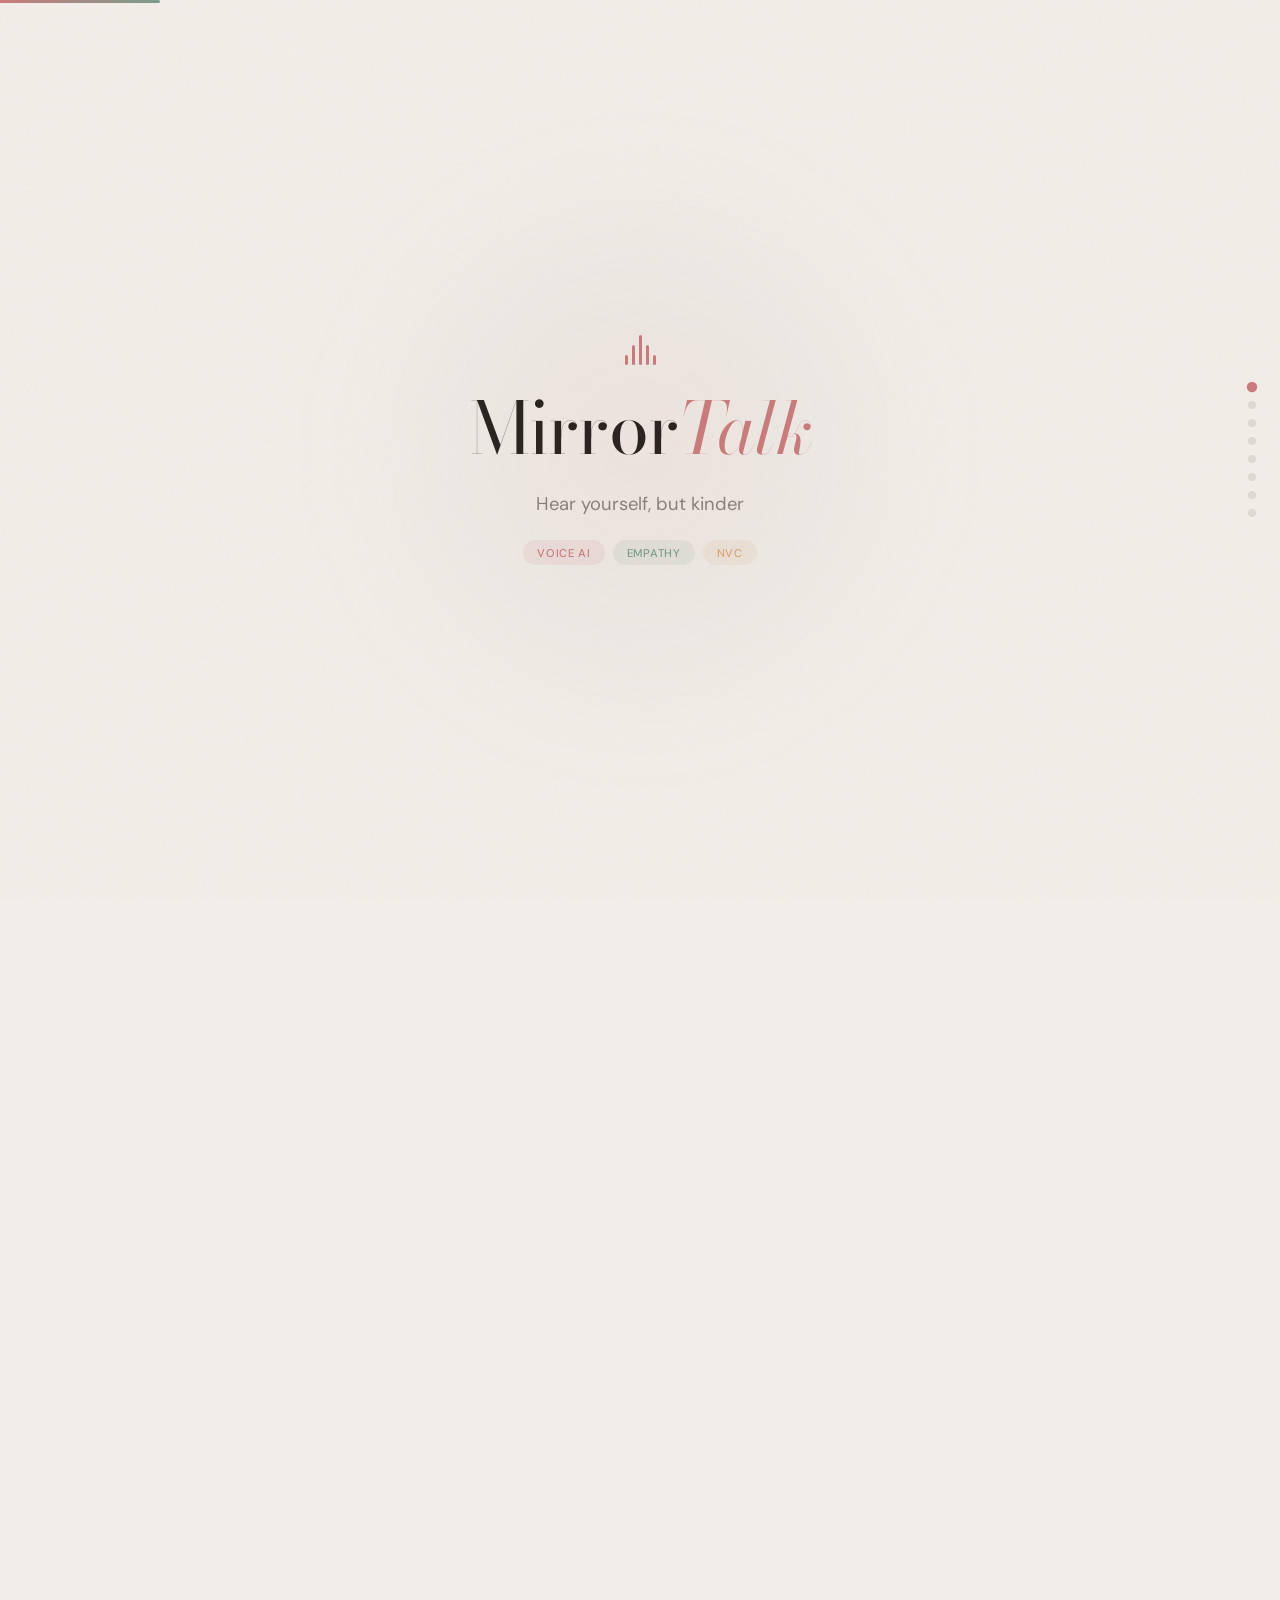
<file: pitch-deck.html>
<!DOCTYPE html>
<html lang="en">
<head>
    <meta charset="UTF-8">
    <meta name="viewport" content="width=device-width, initial-scale=1.0">
    <title>MirrorTalk — Hackathon Pitch</title>

    <!-- Fonts: Bodoni Moda (display) + DM Sans (body) -->
    <link href="https://fonts.googleapis.com/css2?family=Bodoni+Moda:ital,wght@0,400;0,700;1,400&family=DM+Sans:ital,wght@0,400;0,500;0,600;0,700;1,400&display=swap" rel="stylesheet">

    <style>
        /* ===========================================
           CSS CUSTOM PROPERTIES (WARM MINIMAL THEME)
           Change these to change the whole look
           =========================================== */
        :root {
            /* Colors */
            --bg: #f2ede8;
            --bg-alt: #ebe5de;
            --card: #ffffff;
            --text: #2a2520;
            --text-muted: #8a8078;
            --text-light: #b0a89e;
            --accent-rose: #c97b7b;
            --accent-sage: #7b9c8b;
            --accent-warm: #d4a574;
            --accent-rose-bg: rgba(201, 123, 123, 0.12);
            --accent-sage-bg: rgba(123, 156, 139, 0.12);
            --accent-warm-bg: rgba(212, 165, 116, 0.12);
            --border: rgba(42, 37, 32, 0.08);

            /* Typography — MUST use clamp() */
            --font-display: 'Bodoni Moda', serif;
            --font-body: 'DM Sans', sans-serif;
            --title-size: clamp(2rem, 6vw, 4.5rem);
            --h2-size: clamp(1.5rem, 4vw, 2.8rem);
            --h3-size: clamp(1rem, 2vw, 1.4rem);
            --body-size: clamp(0.8rem, 1.4vw, 1.05rem);
            --small-size: clamp(0.65rem, 1vw, 0.8rem);
            --tag-size: clamp(0.55rem, 0.9vw, 0.7rem);

            /* Spacing — MUST use clamp() */
            --slide-padding: clamp(1.5rem, 5vw, 5rem);
            --content-gap: clamp(0.75rem, 2vw, 1.5rem);
            --element-gap: clamp(0.4rem, 1vw, 0.75rem);

            /* Animation */
            --ease-out-expo: cubic-bezier(0.16, 1, 0.3, 1);
            --duration-normal: 0.7s;
        }

        /* ===========================================
           RESET & BASE
           =========================================== */
        * { margin: 0; padding: 0; box-sizing: border-box; }

        /* ===========================================
           VIEWPORT FITTING: MANDATORY BASE STYLES
           =========================================== */
        html, body {
            height: 100%;
            overflow-x: hidden;
        }

        html {
            scroll-snap-type: y mandatory;
            scroll-behavior: smooth;
        }

        .slide {
            width: 100vw;
            height: 100vh;
            height: 100dvh;
            overflow: hidden;
            scroll-snap-align: start;
            display: flex;
            flex-direction: column;
            position: relative;
        }

        .slide-content {
            flex: 1;
            display: flex;
            flex-direction: column;
            justify-content: center;
            max-height: 100%;
            overflow: hidden;
            padding: var(--slide-padding);
        }

        .card, .container, .content-box {
            max-width: min(90vw, 1000px);
            max-height: min(80vh, 700px);
        }

        .feature-list, .bullet-list {
            gap: clamp(0.4rem, 1vh, 1rem);
        }

        .feature-list li, .bullet-list li {
            font-size: var(--body-size);
            line-height: 1.4;
        }

        .grid {
            display: grid;
            grid-template-columns: repeat(auto-fit, minmax(min(100%, 250px), 1fr));
            gap: clamp(0.5rem, 1.5vw, 1rem);
        }

        img, .image-container {
            max-width: 100%;
            max-height: min(50vh, 400px);
            object-fit: contain;
        }

        /* Short viewports (< 700px height) */
        @media (max-height: 700px) {
            :root {
                --slide-padding: clamp(0.75rem, 3vw, 2rem);
                --content-gap: clamp(0.4rem, 1.5vw, 1rem);
                --title-size: clamp(1.5rem, 5vw, 2.5rem);
                --h2-size: clamp(1.25rem, 3.5vw, 2rem);
            }
        }

        /* Very short viewports (< 600px height) */
        @media (max-height: 600px) {
            :root {
                --slide-padding: clamp(0.5rem, 2.5vw, 1.5rem);
                --content-gap: clamp(0.3rem, 1vw, 0.75rem);
                --title-size: clamp(1.25rem, 4.5vw, 2rem);
                --body-size: clamp(0.7rem, 1.2vw, 0.95rem);
            }

            .nav-dots, .keyboard-hint, .decorative {
                display: none;
            }
        }

        /* Extremely short (landscape phones, < 500px height) */
        @media (max-height: 500px) {
            :root {
                --slide-padding: clamp(0.4rem, 2vw, 1rem);
                --title-size: clamp(1rem, 3.5vw, 1.5rem);
                --h2-size: clamp(0.9rem, 2.5vw, 1.25rem);
                --body-size: clamp(0.65rem, 1vw, 0.85rem);
            }
        }

        /* Narrow viewports (< 600px width) */
        @media (max-width: 600px) {
            :root {
                --title-size: clamp(1.5rem, 8vw, 2.5rem);
            }

            .grid {
                grid-template-columns: 1fr;
            }
        }

        @media (prefers-reduced-motion: reduce) {
            *, *::before, *::after {
                animation-duration: 0.01ms !important;
                transition-duration: 0.2s !important;
            }

            html {
                scroll-behavior: auto;
            }
        }

        /* ===========================================
           GLOBAL SLIDE STYLES
           =========================================== */
        body {
            background: var(--bg);
            font-family: var(--font-body);
            color: var(--text);
            -webkit-font-smoothing: antialiased;
        }

        /* Subtle grain texture overlay */
        .slide::before {
            content: '';
            position: absolute;
            inset: 0;
            background-image: url("data:image/svg+xml,%3Csvg viewBox='0 0 256 256' xmlns='http://www.w3.org/2000/svg'%3E%3Cfilter id='noise'%3E%3CfeTurbulence type='fractalNoise' baseFrequency='0.9' numOctaves='4' stitchTiles='stitch'/%3E%3C/filter%3E%3Crect width='100%25' height='100%25' filter='url(%23noise)' opacity='0.03'/%3E%3C/svg%3E");
            pointer-events: none;
            z-index: 1;
        }

        .slide-content {
            z-index: 2;
            align-items: center;
        }

        /* ===========================================
           TYPOGRAPHY
           =========================================== */
        h1 {
            font-family: var(--font-display);
            font-size: var(--title-size);
            font-weight: 400;
            letter-spacing: -0.01em;
            line-height: 1.1;
            color: var(--text);
        }

        h2 {
            font-family: var(--font-display);
            font-size: var(--h2-size);
            font-weight: 400;
            letter-spacing: -0.01em;
            line-height: 1.15;
            color: var(--text);
        }

        h3 {
            font-family: var(--font-body);
            font-size: var(--h3-size);
            font-weight: 600;
            color: var(--text);
        }

        .highlight {
            color: var(--accent-rose);
            font-style: italic;
        }

        .muted {
            color: var(--text-muted);
        }

        /* ===========================================
           COMPONENTS
           =========================================== */

        /* Pill tags */
        .tag {
            font-family: var(--font-body);
            font-size: var(--tag-size);
            padding: clamp(4px, 0.6vh, 6px) clamp(10px, 1.5vw, 14px);
            border-radius: 20px;
            letter-spacing: 0.06em;
            text-transform: uppercase;
            font-weight: 500;
            display: inline-block;
        }
        .tag-rose { background: var(--accent-rose-bg); color: var(--accent-rose); }
        .tag-sage { background: var(--accent-sage-bg); color: var(--accent-sage); }
        .tag-warm { background: var(--accent-warm-bg); color: var(--accent-warm); }

        /* Sound wave icon */
        .sound-wave {
            display: flex;
            align-items: flex-end;
            justify-content: center;
            gap: 4px;
        }
        .sound-wave .bar {
            width: 3px;
            background: var(--accent-rose);
            border-radius: 2px;
            animation: soundWave 1.2s ease-in-out infinite;
        }
        .sound-wave .bar:nth-child(1) { height: 10px; animation-delay: 0s; }
        .sound-wave .bar:nth-child(2) { height: 20px; animation-delay: 0.15s; }
        .sound-wave .bar:nth-child(3) { height: 30px; animation-delay: 0.3s; }
        .sound-wave .bar:nth-child(4) { height: 20px; animation-delay: 0.45s; }
        .sound-wave .bar:nth-child(5) { height: 10px; animation-delay: 0.6s; }

        /* Breathing gradient circle */
        .bg-circle {
            position: absolute;
            border-radius: 50%;
            filter: blur(60px);
            pointer-events: none;
            z-index: 0;
        }

        /* Feature cards */
        .feature-card {
            background: var(--card);
            border: 1px solid var(--border);
            border-radius: clamp(12px, 1.5vw, 16px);
            padding: clamp(1rem, 2vw, 1.5rem);
            display: flex;
            flex-direction: column;
            gap: var(--element-gap);
        }

        .feature-card .card-icon {
            width: clamp(28px, 3vw, 36px);
            height: clamp(28px, 3vw, 36px);
            border-radius: 10px;
            display: flex;
            align-items: center;
            justify-content: center;
            font-size: clamp(14px, 1.5vw, 18px);
        }

        .feature-card h3 {
            font-size: clamp(0.85rem, 1.3vw, 1.05rem);
        }

        .feature-card p {
            font-size: var(--small-size);
            color: var(--text-muted);
            line-height: 1.5;
        }

        /* Flow arrow connector */
        .flow-arrow {
            color: var(--text-light);
            font-size: clamp(1.2rem, 2vw, 1.8rem);
            display: flex;
            align-items: center;
            justify-content: center;
            flex-shrink: 0;
        }

        /* ===========================================
           ANIMATIONS
           =========================================== */
        .reveal {
            opacity: 0;
            transform: translateY(25px);
            transition: opacity var(--duration-normal) var(--ease-out-expo),
                        transform var(--duration-normal) var(--ease-out-expo);
        }

        .reveal-scale {
            opacity: 0;
            transform: scale(0.92);
            transition: opacity var(--duration-normal) var(--ease-out-expo),
                        transform var(--duration-normal) var(--ease-out-expo);
        }

        .slide.visible .reveal,
        .slide.visible .reveal-scale {
            opacity: 1;
            transform: translateY(0) scale(1);
        }

        /* Stagger children */
        .reveal:nth-child(1), .reveal-scale:nth-child(1) { transition-delay: 0.1s; }
        .reveal:nth-child(2), .reveal-scale:nth-child(2) { transition-delay: 0.2s; }
        .reveal:nth-child(3), .reveal-scale:nth-child(3) { transition-delay: 0.3s; }
        .reveal:nth-child(4), .reveal-scale:nth-child(4) { transition-delay: 0.4s; }
        .reveal:nth-child(5), .reveal-scale:nth-child(5) { transition-delay: 0.5s; }
        .reveal:nth-child(6), .reveal-scale:nth-child(6) { transition-delay: 0.6s; }

        @keyframes soundWave {
            0%, 100% { transform: scaleY(1); }
            50% { transform: scaleY(1.6); }
        }

        @keyframes breathe {
            0%, 100% { transform: scale(1); opacity: 0.5; }
            50% { transform: scale(1.08); opacity: 0.7; }
        }

        @keyframes float {
            0%, 100% { transform: translateY(0); }
            50% { transform: translateY(-8px); }
        }

        @keyframes pulseGlow {
            0%, 100% { box-shadow: 0 0 0 0 rgba(201, 123, 123, 0.2); }
            50% { box-shadow: 0 0 20px 8px rgba(201, 123, 123, 0.15); }
        }

        /* ===========================================
           PROGRESS BAR
           =========================================== */
        .progress-bar {
            position: fixed;
            top: 0;
            left: 0;
            height: 3px;
            background: linear-gradient(90deg, var(--accent-rose), var(--accent-sage));
            z-index: 9999;
            transition: width 0.3s ease;
            border-radius: 0 2px 2px 0;
        }

        /* ===========================================
           NAVIGATION DOTS
           =========================================== */
        .nav-dots {
            position: fixed;
            right: clamp(12px, 2vw, 24px);
            top: 50%;
            transform: translateY(-50%);
            display: flex;
            flex-direction: column;
            gap: 10px;
            z-index: 9998;
        }

        .nav-dot {
            width: 8px;
            height: 8px;
            border-radius: 50%;
            background: var(--text-light);
            opacity: 0.3;
            cursor: pointer;
            transition: all 0.3s ease;
            border: none;
            padding: 0;
        }

        .nav-dot.active {
            opacity: 1;
            background: var(--accent-rose);
            transform: scale(1.3);
        }

        .nav-dot:hover {
            opacity: 0.7;
        }

        /* ===========================================
           SLIDE 1: TITLE
           =========================================== */
        .title-slide {
            background: var(--bg);
        }

        .title-slide .bg-circle {
            width: min(550px, 75vw);
            height: min(550px, 75vw);
            background: radial-gradient(circle, rgba(201, 123, 123, 0.1) 0%, rgba(123, 156, 139, 0.06) 50%, transparent 70%);
            animation: breathe 6s ease-in-out infinite;
        }

        .title-slide .slide-content {
            text-align: center;
            gap: var(--content-gap);
        }

        .title-slide .subtitle {
            font-family: var(--font-body);
            font-size: clamp(0.9rem, 1.6vw, 1.15rem);
            color: var(--text-muted);
        }

        .title-slide .tags {
            display: flex;
            gap: 8px;
            justify-content: center;
            flex-wrap: wrap;
        }

        /* ===========================================
           SLIDE 2: THE PROBLEM
           =========================================== */
        .problem-slide {
            background: var(--bg-alt);
        }

        .problem-slide .bg-circle {
            width: min(400px, 60vw);
            height: min(400px, 60vw);
            right: -10%;
            top: 10%;
            background: radial-gradient(circle, rgba(201, 123, 123, 0.12), transparent 70%);
            animation: breathe 7s ease-in-out infinite;
        }

        .problem-slide .slide-content {
            max-width: 800px;
            gap: var(--content-gap);
        }

        .problem-slide .stat-row {
            display: flex;
            gap: clamp(1rem, 3vw, 2rem);
            flex-wrap: wrap;
            justify-content: center;
            margin-top: var(--element-gap);
        }

        .stat-item {
            text-align: center;
        }

        .stat-number {
            font-family: var(--font-display);
            font-size: clamp(1.8rem, 4vw, 3rem);
            font-weight: 700;
            color: var(--accent-rose);
            line-height: 1;
        }

        .stat-label {
            font-size: var(--small-size);
            color: var(--text-muted);
            margin-top: 4px;
        }

        .problem-quote {
            font-family: var(--font-display);
            font-style: italic;
            font-size: clamp(1rem, 2vw, 1.4rem);
            color: var(--text-muted);
            text-align: center;
            border-left: 2px solid var(--accent-rose);
            padding-left: clamp(0.75rem, 2vw, 1.5rem);
            max-width: 600px;
        }

        /* ===========================================
           SLIDE 3: THE SOLUTION
           =========================================== */
        .solution-slide {
            background: var(--bg);
        }

        .solution-slide .bg-circle {
            width: min(450px, 65vw);
            height: min(450px, 65vw);
            left: -10%;
            bottom: -10%;
            background: radial-gradient(circle, rgba(123, 156, 139, 0.1), transparent 70%);
            animation: breathe 8s ease-in-out infinite;
        }

        .solution-slide .slide-content {
            max-width: 850px;
            gap: var(--content-gap);
            text-align: center;
        }

        .solution-card {
            background: var(--card);
            border: 1px solid var(--border);
            border-radius: clamp(16px, 2vw, 24px);
            padding: clamp(1.5rem, 3vw, 2.5rem);
            text-align: center;
            max-width: 650px;
        }

        .solution-card p {
            font-size: var(--body-size);
            color: var(--text-muted);
            line-height: 1.7;
            margin-top: var(--element-gap);
        }

        .transform-demo {
            display: flex;
            align-items: center;
            justify-content: center;
            gap: clamp(0.75rem, 2vw, 1.5rem);
            flex-wrap: wrap;
            margin-top: var(--content-gap);
        }

        .demo-box {
            padding: clamp(0.6rem, 1.2vw, 1rem) clamp(1rem, 2vw, 1.5rem);
            border-radius: 12px;
            font-size: var(--small-size);
            font-style: italic;
            max-width: 280px;
            text-align: center;
            line-height: 1.5;
        }

        .demo-angry {
            background: var(--accent-rose-bg);
            color: var(--accent-rose);
            border: 1px solid rgba(201, 123, 123, 0.2);
        }

        .demo-calm {
            background: var(--accent-sage-bg);
            color: var(--accent-sage);
            border: 1px solid rgba(123, 156, 139, 0.2);
        }

        /* ===========================================
           SLIDE 4: HOW IT WORKS
           =========================================== */
        .how-slide {
            background: var(--bg-alt);
        }

        .how-slide .slide-content {
            max-width: 900px;
            gap: var(--content-gap);
            text-align: center;
        }

        .pipeline {
            display: flex;
            align-items: stretch;
            justify-content: center;
            gap: clamp(0.3rem, 0.8vw, 0.6rem);
            flex-wrap: wrap;
        }

        .pipeline-step {
            background: var(--card);
            border: 1px solid var(--border);
            border-radius: clamp(10px, 1.2vw, 14px);
            padding: clamp(0.8rem, 1.5vw, 1.2rem);
            flex: 1;
            min-width: clamp(100px, 15vw, 140px);
            max-width: 180px;
            display: flex;
            flex-direction: column;
            align-items: center;
            gap: var(--element-gap);
            text-align: center;
        }

        .step-icon {
            width: clamp(32px, 4vw, 44px);
            height: clamp(32px, 4vw, 44px);
            border-radius: 50%;
            display: flex;
            align-items: center;
            justify-content: center;
            font-size: clamp(14px, 1.8vw, 20px);
        }

        .step-icon.rose { background: var(--accent-rose-bg); }
        .step-icon.sage { background: var(--accent-sage-bg); }
        .step-icon.warm { background: var(--accent-warm-bg); }

        .pipeline-step h3 {
            font-size: clamp(0.7rem, 1.1vw, 0.85rem);
            font-weight: 600;
        }

        .pipeline-step p {
            font-size: clamp(0.6rem, 0.9vw, 0.72rem);
            color: var(--text-muted);
            line-height: 1.4;
        }

        /* ===========================================
           SLIDE 5: KEY FEATURES
           =========================================== */
        .features-slide {
            background: var(--bg);
        }

        .features-slide .bg-circle {
            width: min(350px, 50vw);
            height: min(350px, 50vw);
            right: -5%;
            bottom: 5%;
            background: radial-gradient(circle, rgba(212, 165, 116, 0.1), transparent 70%);
            animation: breathe 7s ease-in-out infinite;
        }

        .features-slide .slide-content {
            max-width: 950px;
            gap: var(--content-gap);
            text-align: center;
        }

        .features-grid {
            display: grid;
            grid-template-columns: repeat(3, 1fr);
            gap: clamp(0.6rem, 1.2vw, 1rem);
        }

        @media (max-width: 700px) {
            .features-grid {
                grid-template-columns: 1fr;
            }
        }

        /* ===========================================
           SLIDE 6: TECH STACK
           =========================================== */
        .tech-slide {
            background: var(--bg-alt);
        }

        .tech-slide .slide-content {
            max-width: 900px;
            gap: var(--content-gap);
            text-align: center;
        }

        .tech-grid {
            display: grid;
            grid-template-columns: repeat(2, 1fr);
            gap: clamp(0.6rem, 1.2vw, 1rem);
        }

        @media (max-width: 600px) {
            .tech-grid {
                grid-template-columns: 1fr;
            }
        }

        .tech-card {
            background: var(--card);
            border: 1px solid var(--border);
            border-radius: clamp(12px, 1.5vw, 16px);
            padding: clamp(0.8rem, 1.5vw, 1.2rem);
            text-align: left;
        }

        .tech-card-header {
            display: flex;
            align-items: center;
            gap: clamp(6px, 1vw, 10px);
            margin-bottom: var(--element-gap);
        }

        .tech-dot {
            width: 8px;
            height: 8px;
            border-radius: 50%;
            flex-shrink: 0;
        }

        .tech-card h3 {
            font-size: clamp(0.8rem, 1.2vw, 0.95rem);
        }

        .tech-card p {
            font-size: var(--small-size);
            color: var(--text-muted);
            line-height: 1.5;
        }

        .tech-card code {
            font-family: 'SF Mono', 'Fira Code', monospace;
            font-size: clamp(0.6rem, 0.85vw, 0.72rem);
            background: var(--bg);
            padding: 2px 6px;
            border-radius: 4px;
            color: var(--text);
        }

        /* ===========================================
           SLIDE 7: LIVE DEMO
           =========================================== */
        .demo-slide {
            background: var(--bg);
        }

        .demo-slide .bg-circle {
            width: min(500px, 70vw);
            height: min(500px, 70vw);
            background: radial-gradient(circle, rgba(201, 123, 123, 0.08) 0%, rgba(123, 156, 139, 0.06) 50%, transparent 70%);
            animation: breathe 5s ease-in-out infinite;
        }

        .demo-slide .slide-content {
            text-align: center;
            gap: var(--content-gap);
        }

        .demo-cta {
            display: inline-flex;
            align-items: center;
            gap: 10px;
            background: var(--card);
            border: 1px solid var(--border);
            border-radius: 50px;
            padding: clamp(0.8rem, 1.5vw, 1.2rem) clamp(1.5rem, 3vw, 2.5rem);
            font-family: var(--font-body);
            font-size: var(--body-size);
            color: var(--text);
            animation: pulseGlow 3s ease-in-out infinite;
        }

        .demo-cta .mic-icon {
            width: clamp(24px, 3vw, 32px);
            height: clamp(24px, 3vw, 32px);
            border-radius: 50%;
            background: var(--accent-rose-bg);
            display: flex;
            align-items: center;
            justify-content: center;
            font-size: clamp(12px, 1.5vw, 16px);
        }

        /* ===========================================
           SLIDE 8: CLOSING
           =========================================== */
        .closing-slide {
            background: var(--bg-alt);
        }

        .closing-slide .bg-circle {
            width: min(450px, 65vw);
            height: min(450px, 65vw);
            background: radial-gradient(circle, rgba(212, 165, 116, 0.08) 0%, rgba(201, 123, 123, 0.06) 40%, transparent 70%);
            animation: breathe 6s ease-in-out infinite;
        }

        .closing-slide .slide-content {
            text-align: center;
            gap: var(--content-gap);
        }

        .closing-quote {
            font-family: var(--font-display);
            font-style: italic;
            font-size: clamp(1.1rem, 2.5vw, 1.6rem);
            color: var(--text-muted);
            max-width: 500px;
            line-height: 1.5;
        }

        .closing-links {
            display: flex;
            gap: clamp(0.5rem, 1.5vw, 1rem);
            justify-content: center;
            flex-wrap: wrap;
        }

        .link-pill {
            display: inline-flex;
            align-items: center;
            gap: 6px;
            background: var(--card);
            border: 1px solid var(--border);
            border-radius: 50px;
            padding: clamp(6px, 0.8vh, 8px) clamp(12px, 1.5vw, 18px);
            font-size: var(--small-size);
            color: var(--text);
            text-decoration: none;
            transition: border-color 0.3s ease;
        }

        .link-pill:hover {
            border-color: var(--accent-rose);
        }

        /* ===========================================
           INLINE EDITING (opt-in)
           =========================================== */
        .edit-hotzone {
            position: fixed;
            top: 0;
            left: 0;
            width: 80px;
            height: 80px;
            z-index: 10000;
            cursor: pointer;
        }

        .edit-toggle {
            position: fixed;
            top: 16px;
            left: 16px;
            width: 36px;
            height: 36px;
            border-radius: 50%;
            background: var(--card);
            border: 1px solid var(--border);
            font-size: 16px;
            cursor: pointer;
            opacity: 0;
            pointer-events: none;
            transition: opacity 0.3s ease, background 0.3s ease;
            z-index: 10001;
            display: flex;
            align-items: center;
            justify-content: center;
        }

        .edit-toggle.show,
        .edit-toggle.active {
            opacity: 1;
            pointer-events: auto;
        }

        .edit-toggle.active {
            background: var(--accent-rose);
            color: white;
            border-color: var(--accent-rose);
        }

        [contenteditable="true"] {
            outline: 2px dashed var(--accent-rose);
            outline-offset: 4px;
            border-radius: 4px;
            cursor: text;
        }

        .edit-banner {
            position: fixed;
            bottom: 20px;
            left: 50%;
            transform: translateX(-50%);
            background: var(--text);
            color: var(--bg);
            padding: 8px 20px;
            border-radius: 50px;
            font-family: var(--font-body);
            font-size: var(--small-size);
            z-index: 10001;
            display: none;
        }

        .edit-banner.show {
            display: block;
        }
    </style>
</head>
<body>

    <!-- Progress bar -->
    <div class="progress-bar" id="progressBar"></div>

    <!-- Navigation dots -->
    <nav class="nav-dots" id="navDots" aria-label="Slide navigation"></nav>

    <!-- Inline editing controls -->
    <div class="edit-hotzone" id="editHotzone"></div>
    <button class="edit-toggle" id="editToggle" title="Edit mode (E)">&#9998;</button>
    <div class="edit-banner" id="editBanner">Edit mode — click text to edit &bull; Ctrl+S to save</div>

    <!-- ===========================================
         SLIDE 1: TITLE
         =========================================== -->
    <section class="slide title-slide" data-slide="0">
        <div class="bg-circle" style="left: 50%; top: 50%; transform: translate(-50%, -50%);"></div>
        <div class="slide-content">
            <div class="sound-wave reveal">
                <div class="bar"></div>
                <div class="bar"></div>
                <div class="bar"></div>
                <div class="bar"></div>
                <div class="bar"></div>
            </div>
            <h1 class="reveal">Mirror<span class="highlight">Talk</span></h1>
            <p class="subtitle reveal">Hear yourself, but kinder</p>
            <div class="tags reveal">
                <span class="tag tag-rose">Voice AI</span>
                <span class="tag tag-sage">Empathy</span>
                <span class="tag tag-warm">NVC</span>
            </div>
        </div>
    </section>

    <!-- ===========================================
         SLIDE 2: THE PROBLEM
         =========================================== -->
    <section class="slide problem-slide" data-slide="1">
        <div class="bg-circle"></div>
        <div class="slide-content">
            <span class="tag tag-rose reveal">The Problem</span>
            <h2 class="reveal">Anger distorts<br>what we <span class="highlight">actually mean</span></h2>
            <p class="problem-quote reveal">"I didn't mean it like that" — said after every argument that went too far</p>
            <div class="stat-row reveal">
                <div class="stat-item">
                    <div class="stat-number">67%</div>
                    <div class="stat-label">of conflicts escalate<br>due to tone, not content</div>
                </div>
                <div class="stat-item">
                    <div class="stat-number">3s</div>
                    <div class="stat-label">is all it takes for<br>anger to hijack speech</div>
                </div>
                <div class="stat-item">
                    <div class="stat-number">1 in 4</div>
                    <div class="stat-label">relationships damaged<br>by uncontrolled words</div>
                </div>
            </div>
        </div>
    </section>

    <!-- ===========================================
         SLIDE 3: THE SOLUTION
         =========================================== -->
    <section class="slide solution-slide" data-slide="2">
        <div class="bg-circle"></div>
        <div class="slide-content">
            <span class="tag tag-sage reveal">The Solution</span>
            <h2 class="reveal">Decouple emotion<br>from <span class="highlight">meaning</span></h2>
            <div class="solution-card reveal-scale">
                <p>MirrorTalk records your angry speech, detects the unmet need beneath it, rewrites it using Non-Violent Communication — and speaks it back <strong>in your own voice</strong>, but calmer.</p>
            </div>
            <div class="transform-demo reveal">
                <div class="demo-box demo-angry">"You never listen to me! I'm done talking!"</div>
                <div class="flow-arrow">&rarr;</div>
                <div class="demo-box demo-calm">"I feel unheard and need to know my words matter to you."</div>
            </div>
        </div>
    </section>

    <!-- ===========================================
         SLIDE 4: HOW IT WORKS
         =========================================== -->
    <section class="slide how-slide" data-slide="3">
        <div class="slide-content">
            <span class="tag tag-warm reveal">How It Works</span>
            <h2 class="reveal">Four steps to<br><span class="highlight">kinder</span> words</h2>
            <div class="pipeline">
                <div class="pipeline-step reveal-scale">
                    <div class="step-icon rose">&#127908;</div>
                    <h3>Record</h3>
                    <p>Capture voice via mic or upload audio</p>
                </div>
                <div class="flow-arrow reveal" style="transition-delay: 0.15s;">&#8594;</div>
                <div class="pipeline-step reveal-scale">
                    <div class="step-icon warm">&#129504;</div>
                    <h3>Analyze</h3>
                    <p>Detect emotion &amp; unmet needs with HiggsAudio M3</p>
                </div>
                <div class="flow-arrow reveal" style="transition-delay: 0.35s;">&#8594;</div>
                <div class="pipeline-step reveal-scale">
                    <div class="step-icon sage">&#9998;</div>
                    <h3>Rewrite</h3>
                    <p>Transform using NVC principles</p>
                </div>
                <div class="flow-arrow reveal" style="transition-delay: 0.55s;">&#8594;</div>
                <div class="pipeline-step reveal-scale">
                    <div class="step-icon rose">&#128266;</div>
                    <h3>Clone Voice</h3>
                    <p>Speak it back in your voice, but calmer</p>
                </div>
            </div>
        </div>
    </section>

    <!-- ===========================================
         SLIDE 5: KEY FEATURES
         =========================================== -->
    <section class="slide features-slide" data-slide="4">
        <div class="bg-circle"></div>
        <div class="slide-content">
            <span class="tag tag-sage reveal">Features</span>
            <h2 class="reveal">Built for <span class="highlight">real</span> conversations</h2>
            <div class="features-grid">
                <div class="feature-card reveal-scale">
                    <div class="card-icon" style="background: var(--accent-rose-bg);">&#127911;</div>
                    <h3>Emotion Detection</h3>
                    <p>Identifies the underlying emotion beneath anger using audio-native AI</p>
                </div>
                <div class="feature-card reveal-scale">
                    <div class="card-icon" style="background: var(--accent-sage-bg);">&#128161;</div>
                    <h3>Need Discovery</h3>
                    <p>Surfaces the unmet need driving the frustration</p>
                </div>
                <div class="feature-card reveal-scale">
                    <div class="card-icon" style="background: var(--accent-warm-bg);">&#127908;</div>
                    <h3>Voice Cloning</h3>
                    <p>Hear the rewrite in your own voice for personal impact</p>
                </div>
                <div class="feature-card reveal-scale">
                    <div class="card-icon" style="background: var(--accent-sage-bg);">&#128247;</div>
                    <h3>Video Generation</h3>
                    <p>Creates cinematic visualizations of the emotional transformation</p>
                </div>
                <div class="feature-card reveal-scale">
                    <div class="card-icon" style="background: var(--accent-warm-bg);">&#128218;</div>
                    <h3>Conversation History</h3>
                    <p>All transformations stored locally with emotion tags</p>
                </div>
                <div class="feature-card reveal-scale">
                    <div class="card-icon" style="background: var(--accent-rose-bg);">&#128274;</div>
                    <h3>Privacy First</h3>
                    <p>Audio processed in real-time, stored only on your device</p>
                </div>
            </div>
        </div>
    </section>

    <!-- ===========================================
         SLIDE 6: TECH STACK
         =========================================== -->
    <section class="slide tech-slide" data-slide="5">
        <div class="slide-content">
            <span class="tag tag-warm reveal">Under the Hood</span>
            <h2 class="reveal">Powered by <span class="highlight">cutting-edge</span> AI</h2>
            <div class="tech-grid">
                <div class="tech-card reveal-scale">
                    <div class="tech-card-header">
                        <div class="tech-dot" style="background: var(--accent-rose);"></div>
                        <h3>HiggsAudio M3 v3.5</h3>
                    </div>
                    <p>Audio-native LLM for transcription, emotion analysis, and NVC rewriting — processes voice directly, not just text</p>
                </div>
                <div class="tech-card reveal-scale">
                    <div class="tech-card-header">
                        <div class="tech-dot" style="background: var(--accent-sage);"></div>
                        <h3>Eigen AI Voice Cloning</h3>
                    </div>
                    <p>Reference-based TTS that preserves speaker identity while transforming emotional delivery</p>
                </div>
                <div class="tech-card reveal-scale">
                    <div class="tech-card-header">
                        <div class="tech-dot" style="background: var(--accent-warm);"></div>
                        <h3>Silero VAD + PyTorch</h3>
                    </div>
                    <p>Voice Activity Detection for intelligent audio chunking — <code>16kHz</code> resampling, <code>4s</code> max chunks</p>
                </div>
                <div class="tech-card reveal-scale">
                    <div class="tech-card-header">
                        <div class="tech-dot" style="background: var(--text-light);"></div>
                        <h3>FastAPI + Vanilla JS</h3>
                    </div>
                    <p>Lightweight backend with zero-framework frontend — IndexedDB for local history, Web Audio API for recording</p>
                </div>
            </div>
        </div>
    </section>

    <!-- ===========================================
         SLIDE 7: LIVE DEMO
         =========================================== -->
    <section class="slide demo-slide" data-slide="6">
        <div class="bg-circle" style="left: 50%; top: 50%; transform: translate(-50%, -50%);"></div>
        <div class="slide-content">
            <h2 class="reveal">Time for a<br><span class="highlight">live demo</span></h2>
            <p class="muted reveal" style="font-size: var(--body-size);">Let's transform some angry speech in real time</p>
            <div class="demo-cta reveal">
                <div class="mic-icon">&#127908;</div>
                <span>Say something angry...</span>
            </div>
        </div>
    </section>

    <!-- ===========================================
         SLIDE 8: CLOSING
         =========================================== -->
    <section class="slide closing-slide" data-slide="7">
        <div class="bg-circle" style="left: 50%; top: 50%; transform: translate(-50%, -50%);"></div>
        <div class="slide-content">
            <div class="sound-wave reveal">
                <div class="bar"></div>
                <div class="bar"></div>
                <div class="bar"></div>
                <div class="bar"></div>
                <div class="bar"></div>
            </div>
            <h1 class="reveal">Mirror<span class="highlight">Talk</span></h1>
            <p class="closing-quote reveal">"Between stimulus and response there is a space. In that space is our freedom to choose."</p>
            <div class="closing-links reveal">
                <span class="link-pill">&#128187; github.com/mirror-talk</span>
                <span class="link-pill">&#127911; Built with HiggsAudio M3</span>
            </div>
            <div class="tags reveal" style="margin-top: var(--element-gap);">
                <span class="tag tag-rose">Thank You</span>
            </div>
        </div>
    </section>

    <!-- ===========================================
       SLIDE PRESENTATION CONTROLLER
       =========================================== -->
    <script>
        class SlidePresentation {
            constructor() {
                this.slides = document.querySelectorAll('.slide');
                this.currentSlide = 0;
                this.isScrolling = false;

                this.setupIntersectionObserver();
                this.setupKeyboardNav();
                this.setupTouchNav();
                this.setupProgressBar();
                this.setupNavDots();
            }

            /* --- Intersection Observer: trigger .visible on scroll --- */
            setupIntersectionObserver() {
                const observer = new IntersectionObserver((entries) => {
                    entries.forEach(entry => {
                        if (entry.isIntersecting) {
                            entry.target.classList.add('visible');
                            const idx = parseInt(entry.target.dataset.slide);
                            if (!isNaN(idx)) {
                                this.currentSlide = idx;
                                this.updateProgressBar();
                                this.updateNavDots();
                            }
                        }
                    });
                }, { threshold: 0.5 });

                this.slides.forEach(slide => observer.observe(slide));
            }

            /* --- Keyboard navigation --- */
            setupKeyboardNav() {
                document.addEventListener('keydown', (e) => {
                    if (e.target.getAttribute('contenteditable')) return;

                    switch(e.key) {
                        case 'ArrowDown':
                        case 'ArrowRight':
                        case ' ':
                        case 'PageDown':
                            e.preventDefault();
                            this.goToSlide(this.currentSlide + 1);
                            break;
                        case 'ArrowUp':
                        case 'ArrowLeft':
                        case 'PageUp':
                            e.preventDefault();
                            this.goToSlide(this.currentSlide - 1);
                            break;
                        case 'Home':
                            e.preventDefault();
                            this.goToSlide(0);
                            break;
                        case 'End':
                            e.preventDefault();
                            this.goToSlide(this.slides.length - 1);
                            break;
                    }
                });
            }

            /* --- Touch/swipe navigation --- */
            setupTouchNav() {
                let startY = 0;
                document.addEventListener('touchstart', (e) => {
                    startY = e.touches[0].clientY;
                }, { passive: true });

                document.addEventListener('touchend', (e) => {
                    const diff = startY - e.changedTouches[0].clientY;
                    if (Math.abs(diff) > 50) {
                        this.goToSlide(this.currentSlide + (diff > 0 ? 1 : -1));
                    }
                }, { passive: true });
            }

            /* --- Progress bar --- */
            setupProgressBar() {
                this.progressBar = document.getElementById('progressBar');
                this.updateProgressBar();
            }

            updateProgressBar() {
                const progress = ((this.currentSlide + 1) / this.slides.length) * 100;
                this.progressBar.style.width = progress + '%';
            }

            /* --- Navigation dots --- */
            setupNavDots() {
                const nav = document.getElementById('navDots');
                this.slides.forEach((_, i) => {
                    const dot = document.createElement('button');
                    dot.className = 'nav-dot' + (i === 0 ? ' active' : '');
                    dot.setAttribute('aria-label', `Go to slide ${i + 1}`);
                    dot.addEventListener('click', () => this.goToSlide(i));
                    nav.appendChild(dot);
                });
                this.dots = nav.querySelectorAll('.nav-dot');
            }

            updateNavDots() {
                this.dots.forEach((dot, i) => {
                    dot.classList.toggle('active', i === this.currentSlide);
                });
            }

            /* --- Navigate to slide --- */
            goToSlide(index) {
                if (index < 0 || index >= this.slides.length || this.isScrolling) return;
                this.isScrolling = true;
                this.currentSlide = index;
                this.slides[index].scrollIntoView({ behavior: 'smooth' });
                this.updateProgressBar();
                this.updateNavDots();
                setTimeout(() => { this.isScrolling = false; }, 800);
            }
        }

        /* ===========================================
           INLINE EDITING SYSTEM
           =========================================== */
        class InlineEditor {
            constructor() {
                this.isActive = false;
                this.editableSelectors = 'h1, h2, h3, p, span.tag, .stat-number, .stat-label, .demo-box, .link-pill';
                this.storageKey = 'mirrortalk-deck-edits';
                this.loadSavedEdits();
            }

            toggleEditMode() {
                this.isActive = !this.isActive;
                const toggle = document.getElementById('editToggle');
                const banner = document.getElementById('editBanner');

                toggle.classList.toggle('active', this.isActive);
                banner.classList.toggle('show', this.isActive);

                document.querySelectorAll(this.editableSelectors).forEach(el => {
                    el.contentEditable = this.isActive;
                });
            }

            saveEdits() {
                const edits = {};
                document.querySelectorAll(this.editableSelectors).forEach((el, i) => {
                    const key = `el-${el.closest('.slide')?.dataset.slide}-${i}`;
                    edits[key] = el.innerHTML;
                });
                localStorage.setItem(this.storageKey, JSON.stringify(edits));
            }

            loadSavedEdits() {
                try {
                    const edits = JSON.parse(localStorage.getItem(this.storageKey));
                    if (!edits) return;
                    document.querySelectorAll(this.editableSelectors).forEach((el, i) => {
                        const key = `el-${el.closest('.slide')?.dataset.slide}-${i}`;
                        if (edits[key]) el.innerHTML = edits[key];
                    });
                } catch(e) { /* ignore parse errors */ }
            }

            exportFile() {
                const html = document.documentElement.outerHTML;
                const blob = new Blob([`<!DOCTYPE html>\n${html}`], { type: 'text/html' });
                const url = URL.createObjectURL(blob);
                const a = document.createElement('a');
                a.href = url;
                a.download = 'mirrortalk-pitch.html';
                a.click();
                URL.revokeObjectURL(url);
            }
        }

        /* ===========================================
           INITIALIZATION
           =========================================== */
        const presentation = new SlidePresentation();
        const editor = new InlineEditor();

        /* Edit toggle: hotzone hover with 400ms grace period */
        const hotzone = document.getElementById('editHotzone');
        const editToggle = document.getElementById('editToggle');
        let hideTimeout = null;

        hotzone.addEventListener('mouseenter', () => {
            clearTimeout(hideTimeout);
            editToggle.classList.add('show');
        });
        hotzone.addEventListener('mouseleave', () => {
            hideTimeout = setTimeout(() => {
                if (!editor.isActive) editToggle.classList.remove('show');
            }, 400);
        });
        editToggle.addEventListener('mouseenter', () => {
            clearTimeout(hideTimeout);
        });
        editToggle.addEventListener('mouseleave', () => {
            hideTimeout = setTimeout(() => {
                if (!editor.isActive) editToggle.classList.remove('show');
            }, 400);
        });

        /* Click handlers */
        editToggle.addEventListener('click', () => editor.toggleEditMode());
        hotzone.addEventListener('click', () => editor.toggleEditMode());

        /* Keyboard shortcut: E to toggle, Ctrl+S to save */
        document.addEventListener('keydown', (e) => {
            if ((e.key === 'e' || e.key === 'E') && !e.target.getAttribute('contenteditable')) {
                editor.toggleEditMode();
            }
            if (e.key === 's' && (e.ctrlKey || e.metaKey)) {
                e.preventDefault();
                editor.saveEdits();
                const banner = document.getElementById('editBanner');
                banner.textContent = 'Saved!';
                setTimeout(() => {
                    banner.textContent = 'Edit mode — click text to edit \u2022 Ctrl+S to save';
                }, 1500);
            }
        });
    </script>
</body>
</html>
</file>
